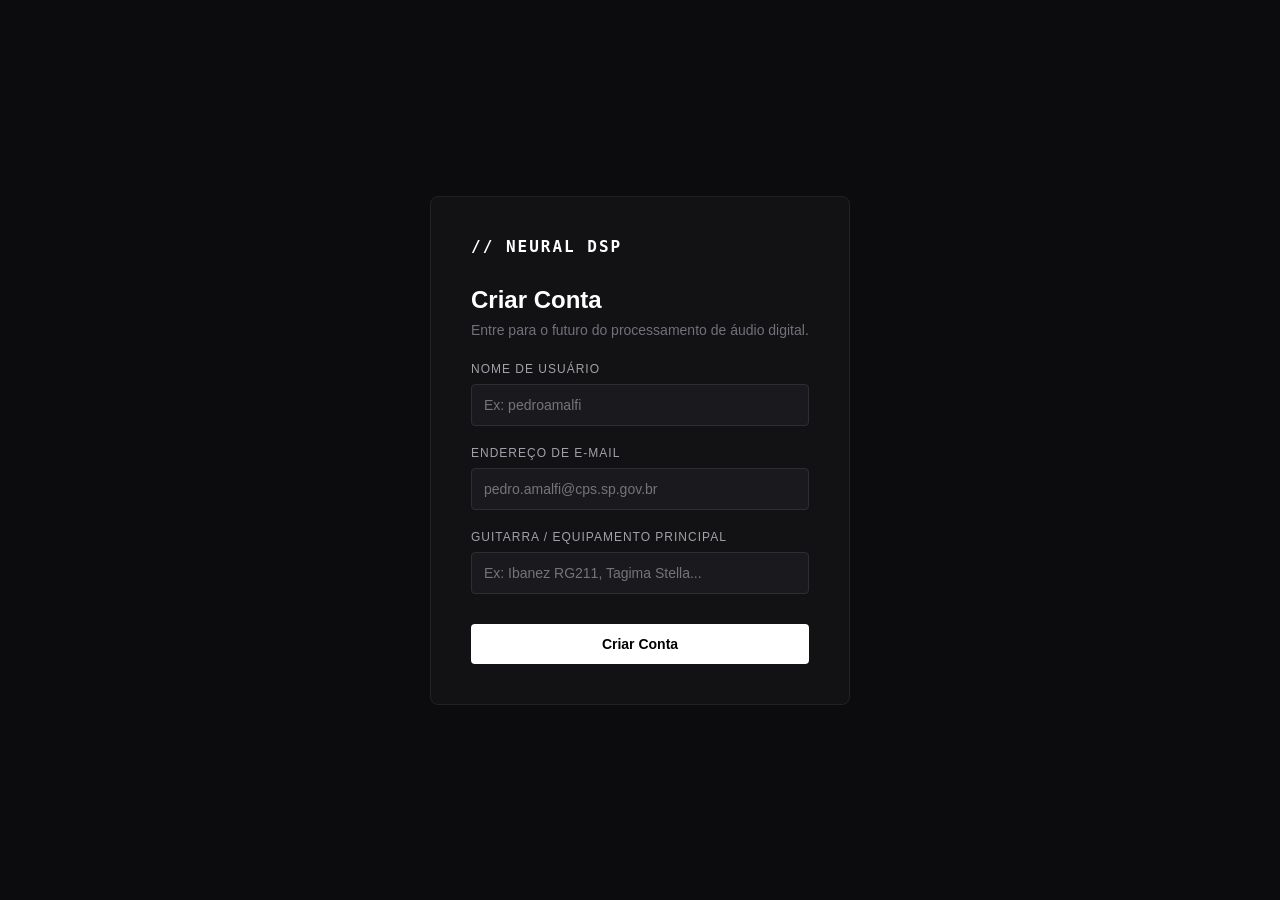
<file: index.html>
<!DOCTYPE html>
<html lang="pt-BR">
<head>
    <meta charset="UTF-8">
    <meta name="viewport" content="width=device-width, initial-scale=1.0">
    <title>Neural DSP // Criar Conta</title>
    <!-- Vincula a folha de estilo customizada original -->
    <link rel="stylesheet" href="style.css">
</head>
<!-- Classe de layout centralizado customizada -->
<body class="layout-centralizado">

    <!-- Caixa de formulário principal estilizada via CSS original -->
    <div class="caixa-login">
        <div class="logo-site">// NEURAL DSP</div>
        
        <h2>Criar Conta</h2>
        <p class="subtitulo">Entre para o futuro do processamento de áudio digital.</p>

        <!-- Formulário de cadastro processado via JavaScript -->
        <form id="formCadastro">
            <div class="campo">
                <label for="username">Nome de Usuário</label>
                <input type="text" id="username" placeholder="Ex: pedroamalfi">
            </div>

            <div class="campo">
                <label for="email">Endereço de E-mail</label>
                <input type="email" id="email" placeholder="pedro.amalfi@cps.sp.gov.br">
            </div>

            <div class="campo">
                <label for="guitarra">Guitarra / Equipamento Principal</label>
                <input type="text" id="guitarra" placeholder="Ex: Ibanez RG211, Tagima Stella...">
            </div>

            <button type="submit" class="btn-principal">Criar Conta</button>
        </form>

        <!-- Parágrafo reservado para exibição de erros via JS -->
        <p id="mensagemErro" class="feedback-erro"></p>
    </div>

    <!-- Script com as funções do projeto -->
    <script src="script.js"></script>
</body>
</html>

    <!--676767767676767676767677677767676767776776767677777676767676767677676676766767767676776767676767767767677676776776767767676767767-->
</file>
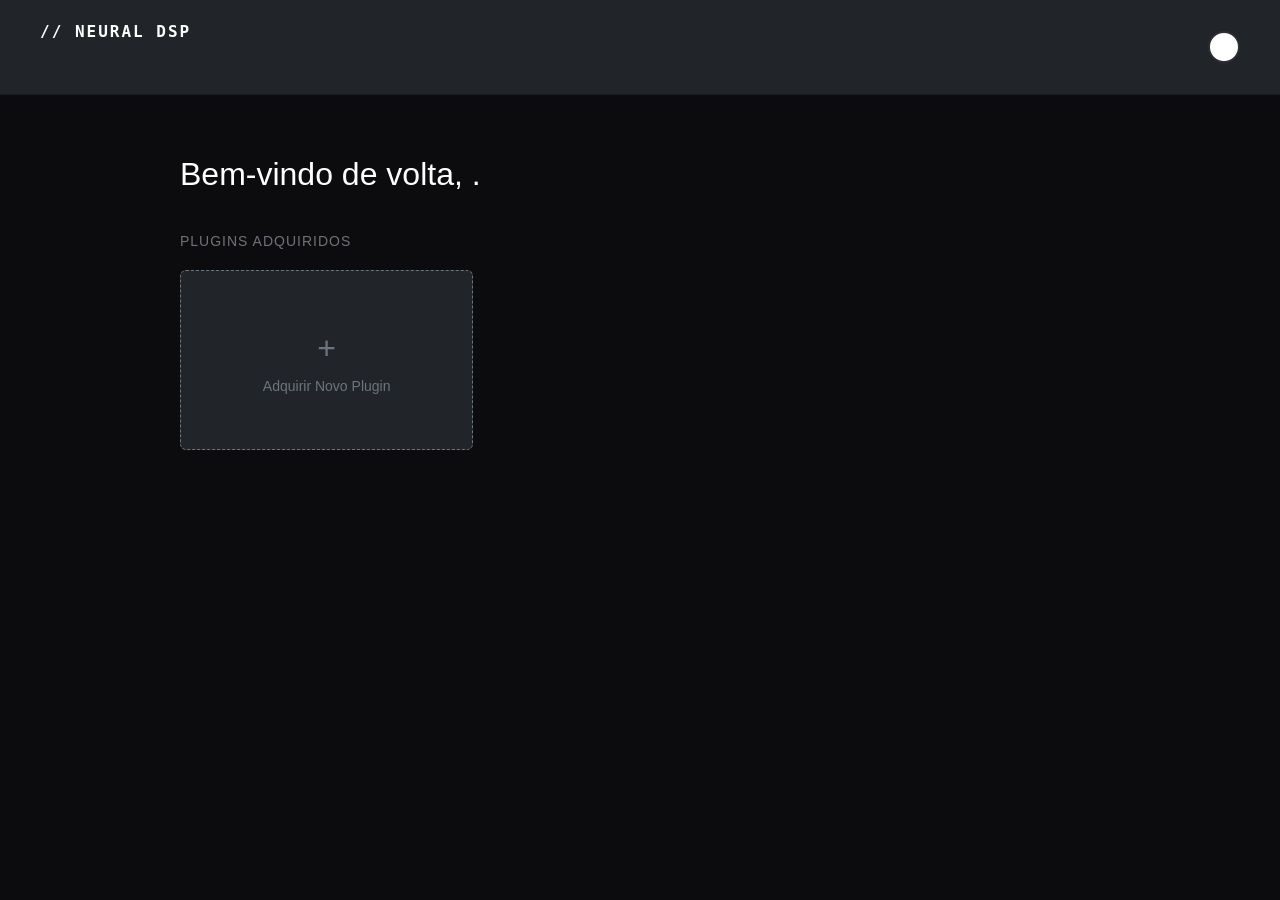
<file: menu.html>
<!DOCTYPE html>
<html lang="pt-BR">
<head>
    <meta charset="UTF-8">
    <meta name="viewport" content="width=device-width, initial-scale=1.0">
    <title>Painel // Neural DSP</title>
    <!-- Importação do CDN do Bootstrap 5 usada UNICAMENTE para o card do plugin -->
    <link href="https://cdn.jsdelivr.net/npm/bootstrap@5.3.3/dist/css/bootstrap.min.css" rel="stylesheet">
    <!-- Vincula a folha de estilo customizada original -->
    <link rel="stylesheet" href="style.css">
</head>
<body>

    <!-- Navbar superior customizada via CSS original -->
    <header class="navbar">
        <div class="logo-site">// NEURAL DSP</div>
        
        <!-- Menu do perfil clicável para alternar telas -->
        <div class="perfil-menu" id="btnPerfil">
            <span id="navUsername" class="nav-user-name">Carregando...</span>
            <div class="avatar"></div>
        </div>
    </header>

    <main class="container animar-entrada">
        
        <!-- Seção do Menu Principal de Plugins -->
        <section id="seccaoMenu">
            <h1 class="titulo-boasvindas">Bem-vindo de volta, <span id="welcomeName">Usuário</span>.</h1>
            
            <div class="seccao-plugins">
                <h2>Plugins Adquiridos</h2>
                
                <div class="grid-plugins">
                    <!-- CARD BOOTSTRAP: Único elemento da página alterado para o Bootstrap -->
                    <div class="card bg-dark text-center border border-dashed border-secondary rounded-2" style="height: 180px;">
                        <a href="https://neuraldsp.com" target="_blank" class="card-body text-decoration-none d-flex flex-column justify-content-center align-items-center link-light">
                            <span class="fs-2 text-secondary mb-1">+</span>
                            <p class="card-text text-secondary mb-0 small">Adquirir Novo Plugin</p>
                        </a>
                    </div>
                </div>
            </div>
        </section>

        <!-- Seção de Perfil/Configurações (Oculta por padrão via CSS original) -->
        <section id="seccaoPerfil" class="oculto">
            <div class="cabecalho-perfil">
                <button id="btnVoltar" class="btn-secundario">&larr; Voltar ao Menu</button>
                <h2>Configurações de Perfil</h2>
            </div>

            <div class="detalhes-perfil">
                <div class="linha-detalhe">
                    <span class="rotulo">Nome de Usuário:</span>
                    <span class="valor" id="profUsername">---</span>
                </div>
                <div class="linha-detalhe">
                    <span class="rotulo">E-mail Registrado:</span>
                    <span class="valor" id="profEmail">---</span>
                </div>
                <div class="linha-detalhe">
                    <span class="rotulo">Equipamento Principal:</span>
                    <span class="valor" id="profGuitarra">---</span>
                </div>
            </div>
        </section>
    </main>

    <!-- Script principal de interação do sistema -->
    <script src="script.js"></script>
</body>
</html>

    <!--676767767676767676767677677767676767776776767677777676767676767677676676766767767676776767676767767767677676776776767767676767767-->
</file>
<file: style.css>
/* Reseta margens e define padrão box-sizing global */
* {
    box-sizing: border-box;
    margin: 0;
    padding: 0;
}

/*  */
body {
    font-family: -apple-system, BlinkMacSystemFont, "Segoe UI", Roboto, Helvetica, Arial, sans-serif;
    background-color: #0c0c0e;
    color: #e4e4e7;
    overflow-x: hidden;
}

/* Flexbox pra centralizar o card de login no index */
.layout-centralizado {
    display: flex;
    justify-content: center;
    align-items: center;
    min-height: 100vh;
}

/* Container do cadastro */
.caixa-login {
    background-color: #121214;
    border: 1px solid #222226;
    padding: 40px;
    border-radius: 8px;
    width: 100%;
    max-width: 420px;
}

/* O titulo 'Neural DSP' la em cima */
.logo-site {
    font-family: monospace;
    font-weight: bold;
    letter-spacing: 2px;
    color: #fff;
    margin-bottom: 30px;
    font-size: 16px;
}

/* Títulos das seções */
h2 {
    color: #fff;
    font-size: 24px;
    margin-bottom: 8px;
}

/* Textos secundários explicativos */
.subtitulo {
    color: #71717a;
    font-size: 14px;
    margin-bottom: 24px;
}

/* Espaçamento entre inputs do formulário */
.campo {
    margin-bottom: 20px;
}

/* Rótulos dos campos de input */
label {
    display: block;
    font-size: 12px;
    text-transform: uppercase;
    letter-spacing: 1px;
    color: #a1a1aa;
    margin-bottom: 8px;
}

/* Estilização padrão dos inputs de texto */
input {
    width: 100%;
    padding: 12px;
    background-color: #1a1a1e;
    border: 1px solid #2d2d34;
    color: #fff;
    border-radius: 4px;
    font-size: 14px;
    transition: border-color 0.2s;
}

/* Efeito ao clicar/focar no input */
input:focus {
    border-color: #a1a1aa;
    outline: none;
}

/* Botão de confirmação principal */
.btn-principal {
    width: 100%;
    padding: 12px;
    background-color: #fff;
    color: #000;
    border: none;
    border-radius: 4px;
    font-weight: bold;
    font-size: 14px;
    cursor: pointer;
    margin-top: 10px;
    transition: background-color 0.2s;
}

.btn-principal:hover {
    background-color: #e4e4e7;
}

/* Botão secundário */
.btn-secundario {
    background: none;
    border: 1px solid #2d2d34;
    color: #a1a1aa;
    padding: 8px 16px;
    border-radius: 4px;
    cursor: pointer;
    font-size: 13px;
}

.btn-secundario:hover {
    border-color: #71717a;
    color: #fff;
}

/* Barra de navegação superior */
.navbar {
    display: flex;
    justify-content: space-between;
    align-items: center;
    padding: 20px 40px;
    border-bottom: 1px solid #1a1a1e;
    background-color: #212529;
}

/* Área de perfil na navbar */
.perfil-menu {
    display: flex;
    align-items: center;
    gap: 12px;
    cursor: pointer;
}

.nav-user-name {
    font-size: 14px;
    color: #a1a1aa;
}

/* Círculo da foto (q nao tem foto pq da mt trabalho) na navbar */
.avatar {
    width: 32px;
    height: 32px;
    background-color: #fff;
    border-radius: 50%;
    border: 2px solid #2d2d34;
}

/* Container central das tela */
.container {
    max-width: 1000px;
    margin: 60px auto;
    padding: 0 40px;
}

/* Título de boas-vindas do painel */
.titulo-boasvindas {
    font-size: 32px;
    color: #fff;
    font-weight: 400;
    margin-bottom: 40px;
}

.seccao-plugins h2 {
    font-size: 14px;
    text-transform: uppercase;
    color: #71717a;
    letter-spacing: 1px;
    margin-bottom: 20px;
}

/* Grid layout para organizar os cards de plugins */
.grid-plugins {
    display: grid;
    grid-template-columns: repeat(auto-fill, minmax(220px, 1fr));
    gap: 20px;
}

/* Utilitário para forçar borda tracejada no card do Bootstrap */
.border-dashed {
    border-style: dashed !important;
}

/* Classe utilizada via JS para ocultar elementos */
.oculto {
    display: none !important;
}

/* Bagui (cabeçalho) da página de perfil */
.cabecalho-perfil {
    display: flex;
    justify-content: space-between;
    align-items: center;
    border-bottom: 1px solid #1a1a1e;
    padding-bottom: 20px;
    margin-bottom: 30px;
}

/* Tabela de exibição de dados do usuário */
.detalhes-perfil {
    background-color: #121214;
    border: 1px solid #1a1a1e;
    border-radius: 6px;
    padding: 10px 25px;
}

.linha-detalhe {
    display: flex;
    justify-content: space-between;
    padding: 20px 0;
    border-bottom: 1px solid #1a1a1e;
}

.linha-detalhe:last-child {
    border-bottom: none;
}

.linha-detalhe .rotulo {
    color: #71717a;
}

.linha-detalhe .valor {
    color: #fff;
    font-weight: 500;
}

/* Animação do CSS pra ficar clean */
.animar-entrada {
    animation: fadeIn 0.4s ease-out;
}

@keyframes fadeIn {
    from { opacity: 0; transform: translateY(10px); }
    to { opacity: 1; transform: translateY(0); }
}

/* 676767767676767676767677677767676767776776767677777676767676767677676676766767767676776767676767767767677676776776767767676767767 */
</file>
